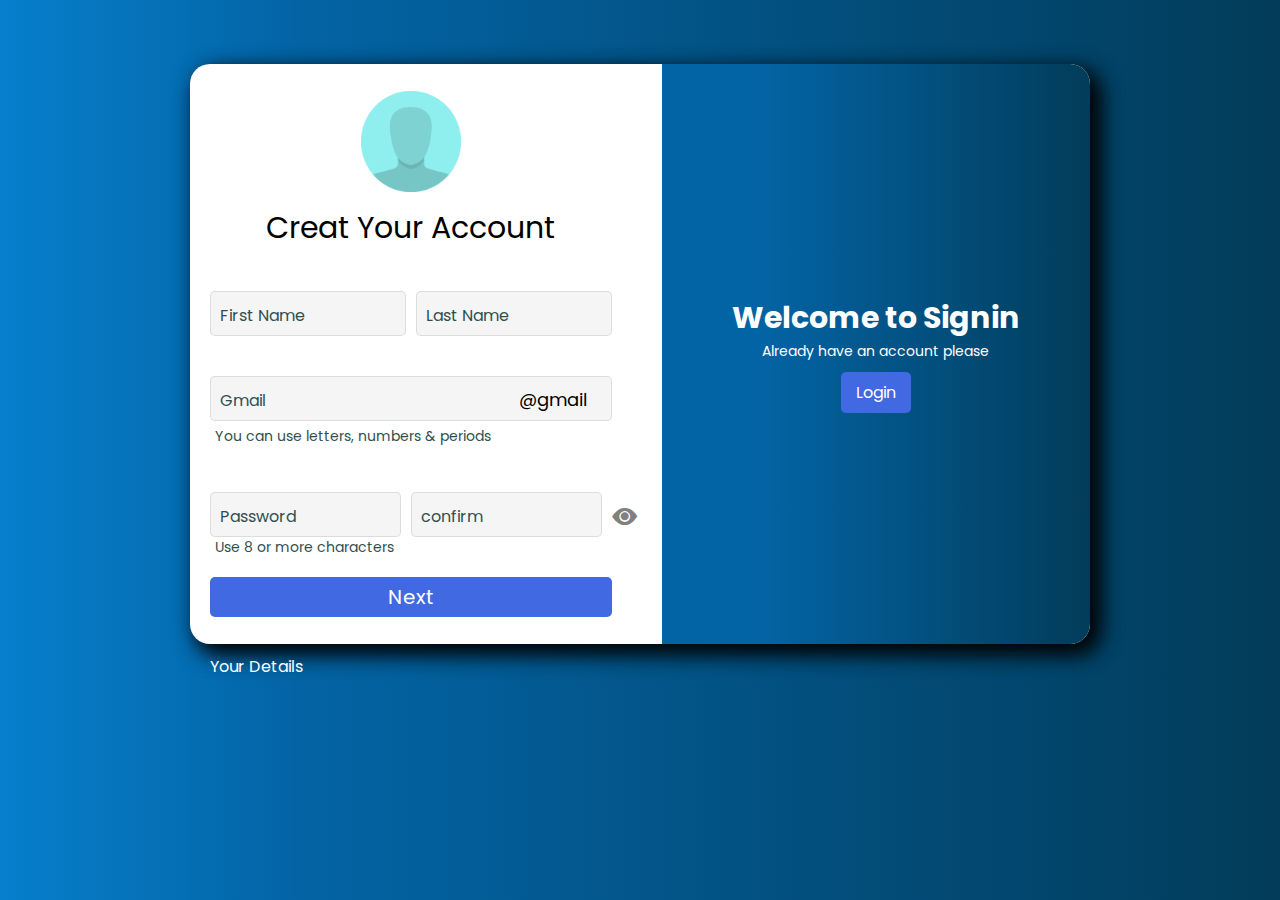
<file: index.html>
<!DOCTYPE html>
<html>
<head>
	<link rel="stylesheet" href="https://cdn.jsdelivr.net/npm/bootstrap-icons@1.10.3/font/bootstrap-icons.css">
	<link rel="preconnect" href="https://fonts.googleapis.com">
	<link rel="preconnect" href="https://fonts.gstatic.com" crossorigin>
	<link href="https://fonts.googleapis.com/css2?family=Poppins:wght@300;400;500;600&display=swap" rel="stylesheet">
	<link rel="stylesheet" type="text/css" href="Assets/css/style.css">
	<meta charset="utf-8">
	<meta name="viewport" content="width=device-width, initial-scale=1">
	<title>Gmail Sign In</title>
</head>
<body>
<main>
	<form name="signin">
	<div class="heading">
		<img src="images/profile2.png">
		<p>Creat Your Account</p>
	</div>
	<div class="d-flex" id="firstnameDiv">
		<div class="name">
			<input type="text" name="firstname" id="firstname" required>
			<label for="firstname">First Name</label>
		</div>
		<div class="name">
			<input type="text" name="lastname" id="lastname" required>
			<label for="lastname">Last Name</label>
		</div>
		<div  class="error" id="namespan1" hidden>
			<span id="nameError"><i class="bi bi-exclamation-circle-fill"></i>Enter first and last names</span>
		</div>
		<div  class="error" id="namespan2" hidden>
			<span id="nameError"><i class="bi bi-exclamation-circle-fill"></i>Name already exist</span>
		</div>
	</div>
	
	<div class="gmail">
		
		<input type="gmail" name="gmail" id="gmail" required>
		<label for=gmail>Gmail</label>
		<div class="gmailspan" id="gmailspan1">
			<span>You can use letters, numbers & periods</span></div>
		<small>@gmail</small>
		<div  class="error" id="gmailspan2" hidden>
			<span id="gmailError"><i class="bi bi-exclamation-circle-fill"></i>Choose a gmail address</span>
		</div>
		<div  class="error" id="gmailspan3" hidden>
			<span id="nameError"><i class="bi bi-exclamation-circle-fill"></i>Gmail ID already exist</span>
		</div>	
	</div>
	<div class="d-flex">
		<div class="pass">
		
			<input type="password" name="password" id="password" required>
			<label for="password">Password</label>
		</div>
		
		<div class="pass">
			<input type="password" name="confirm" id="confirm" required>
			<label for="confirm">confirm</label>
		</div>
		<div class="passspan" id="passspan1">
			<span>Use 8 or more characters</span></div>
		
		<div  class="error" id="passspan2" hidden>
			<span id="passworderror"><i class="bi bi-exclamation-circle-fill"></i>Enter a password</span>
		</div>
		<div  class="error" id="passspan3" hidden>
			<span id="nameError"><i class="bi bi-exclamation-circle-fill"></i>Password and confirm password must be same</span>
		</div>
		<div class="iconshow">
			<i class="bi bi-eye-fill"></i>
		</div>
	</div>
	
		
	<div class="nextbutton">
		<button id="nextbutton" type="submit">Next</button>
	</div>
	</form>
	<div class="login">
		<div class="heading">
			<h4>Welcome to Signin</h4>
			<p>Already have an account please</p>
		</div>
		<div>
			<button><a href="login.html">Login</a></button>
		</div>

	</div>
</main>
<div class="details">
	<a href="next.html" target="blank">Your Details</a>
</div>
<script type="text/javascript" src="Assets/js/javascript1.js"></script>
</body>
</html>
</file>
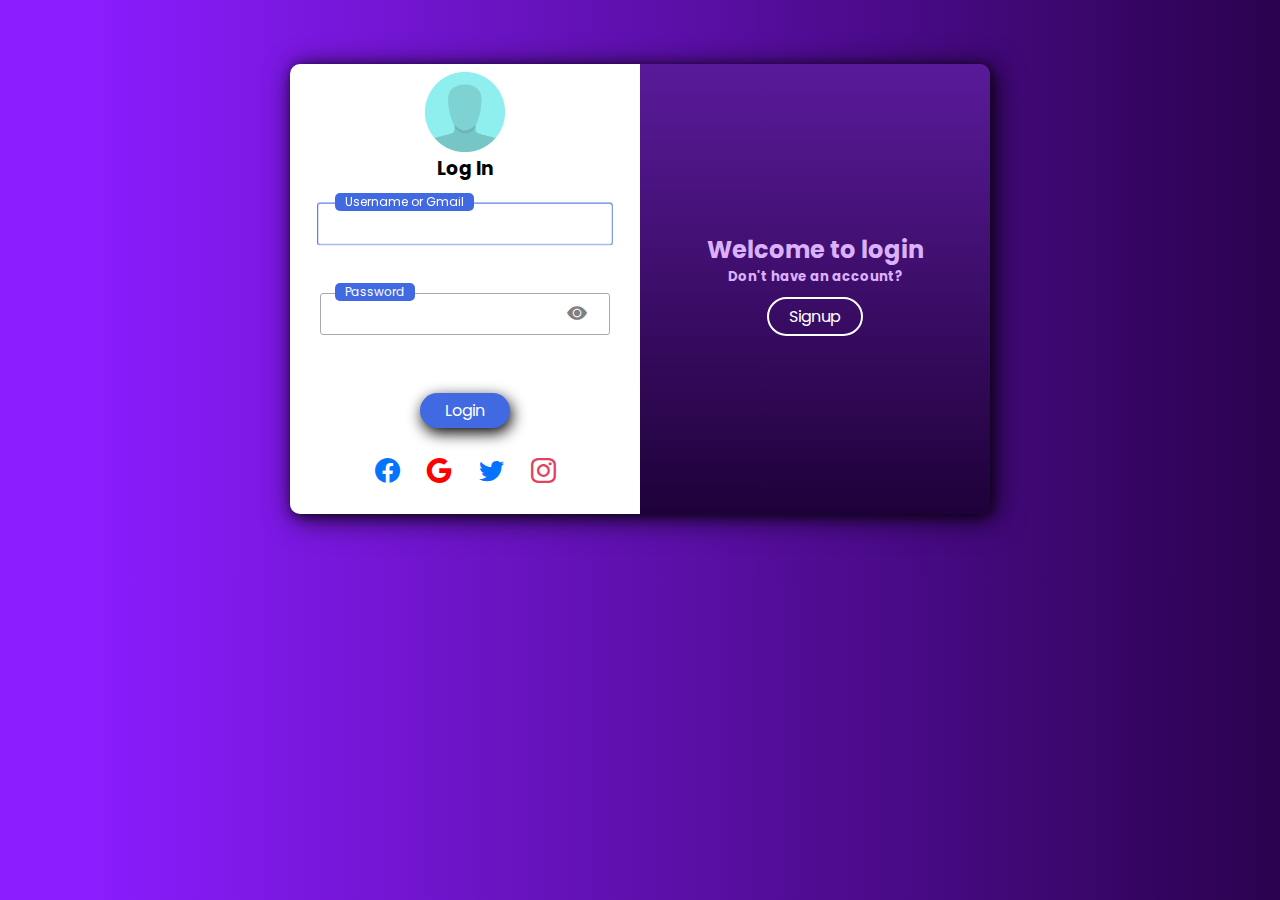
<file: login.html>
<!DOCTYPE html>
<html>
<head>
	<link rel="stylesheet" href="https://cdn.jsdelivr.net/npm/bootstrap-icons@1.10.3/font/bootstrap-icons.css">
	<link rel="preconnect" href="https://fonts.googleapis.com">
	<link rel="preconnect" href="https://fonts.gstatic.com" crossorigin>
	<link href="https://fonts.googleapis.com/css2?family=Poppins:wght@300;400;500;600&display=swap" rel="stylesheet">
	<link rel="stylesheet" type="text/css" href="Assets/css/loginstyle.css">
	<meta charset="utf-8">
	<meta name="viewport" content="width=device-width, initial-scale=1">
	<title>Log in</title>
</head>
<body>
	<div class="login">
		<form name="login">
			<div class="img"><img src="images/profile2.png"></div>
			<h3>Log In</h3>
			<div class="inputname">
				<input type="text" id="gmail" name="gmail" rquired>
				<label for="gmail" class="labelU">Username or Gmail</label>
				<div id="span1" for="gmail">
					<span>Enter your Gmail id</span>
				</div>
				<div id="span2">
					<span>Invalid Gmail id</span>
				</div>
				<div id="i1" hidden>
					<i class="bi bi-exclamation-circle-fill"></i>
				</div>
				<div id="i2" hidden>
					<i class="bi bi-check-circle-fill"></i>
				</div>
			</div>
			<div class="inputpassword">
				<input type="password" id="password" name="password">
				<label for=password class="labelU">Password</label>
				<div id="span1">
					<span>Enter your Password</span>
				</div>
				<div id="span2">
					<span>Invalid Password</span>
				</div>
				<div id="i1" hidden>
					<i class="bi bi-exclamation-circle-fill"></i>
				</div>
				<div id="i2" hidden>
					<i class="bi bi-check-circle-fill"></i>
				</div>
				<div class="iconshow">
					<i class="bi bi-eye-fill"></i>
				</div>
			</div>
			<div>
				<button id="btn">Login</button>
			</div>
			<div class="icon">
				<i class="bi bi-facebook"></i>
				<i class="bi bi-google"></i>
				<i class="bi bi-twitter"></i>
				<i class="bi bi-instagram"></i>
			</div>
		</form>
		<main class="signup">
			<h2>Welcome to login</h2>
			<h5>Don't have an account?</h5>
			<button class="signupbtn">Signup</button>
		</main>

	</div>
	<div class="loginsuccess hidden">
		<div class="success"><h2><i class="bi bi-check-circle-fill"></i>Login Success!</h2></div>
		<div class="p">
			<div><img src="images/profile2.png"></div>
			<div id="username"></div>
			<div><button id="logoutBtn">Logout</button></div>
		</div>
		
	</div>

	<script type="text/javascript" src="Assets/js/login.js"></script>
</body>
</html>
</file>
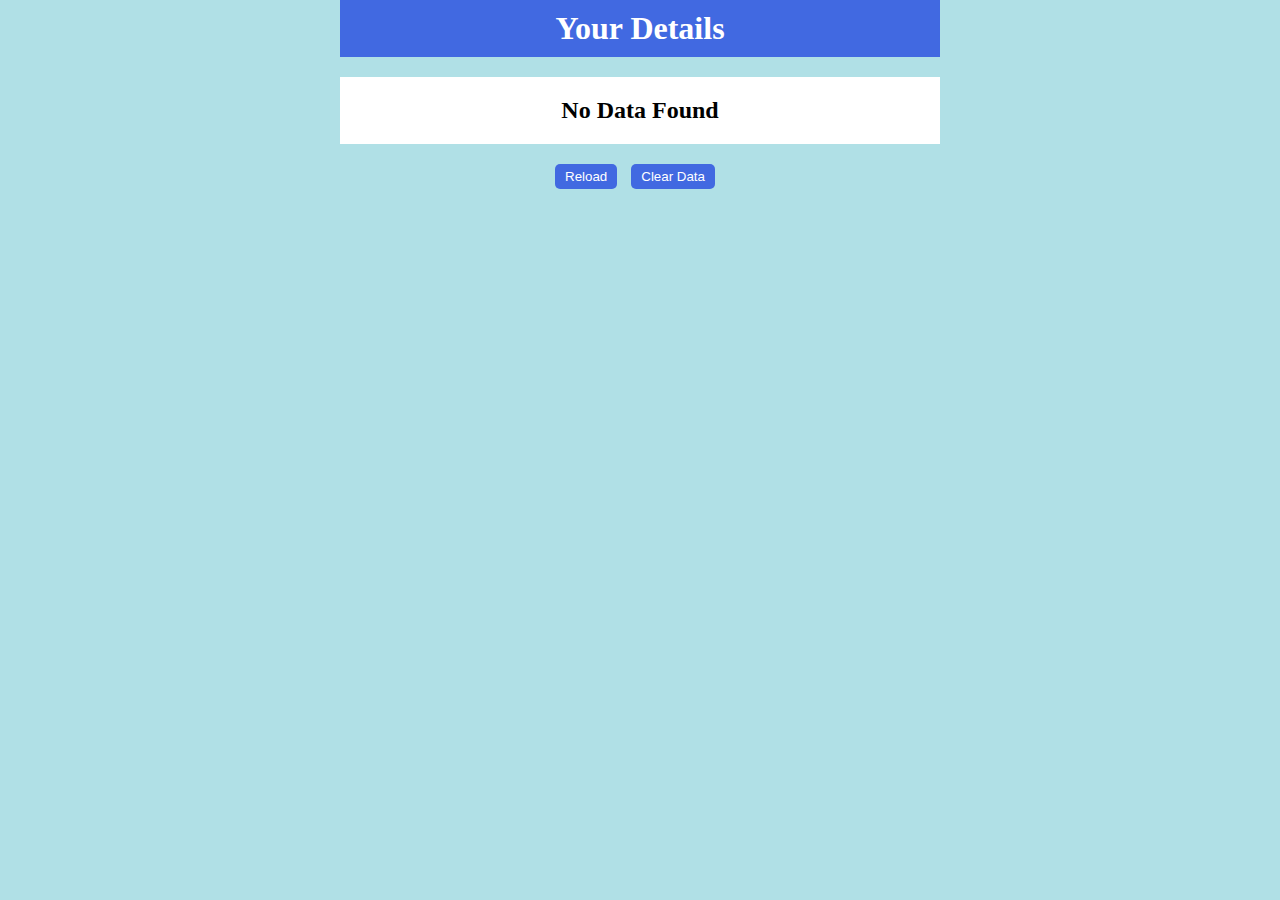
<file: next.html>
<!DOCTYPE html>
<html>
<head>
	<link rel="stylesheet" type="text/css" href="Assets/css/table.css">
	<meta charset="utf-8">
	<meta name="viewport" content="width=device-width, initial-scale=1">
	<title>Your Details</title>
</head>
<body>
	<div class="heading">
		<h1>Your Details</h1>
	</div>
	<div class="table">
		<h2>No Data Found</h2>
		<table border="1">
			<thead>
				<tr>
					<th>First Name</th>
					<th>Last Name</th>
					<th>Gmail</th>
				</tr>
			</thead>
			<tbody>
				
			</tbody>
		</table>
	</div>
	<div class=btn>
		<button>Reload</button>
		<button id="clearbtn">Clear Data</button>
	</div>
	<script type="text/javascript" src="Assets/js/next.js"></script>
</body>
</html>
</file>
<file: Assets/css/style.css>
*{
	padding: 0;
	margin: 0;
	box-sizing: border-box;
	font-family: 'Poppins', sans-serif;
}
body{
	background-color: #077fcc;
	background-image: linear-gradient(90deg, #077fcc 0%, #0364a5 23%, #023c5a 100%);
}


main{
	width: 900px;
	margin: 5% auto 10px auto;
	box-shadow: 8px 8px 20px rgba(0,0,0,0.8),
				8px 8px 25px rgba(0,0,0,0.8);
	border-radius: 20px;
	background-color: white;
	display: flex;
	justify-content: space-around;
	align-items: center;
	gap: 50px;
}
form{
	width: 600px;
	padding:20px 0 20px 20px;
}

.heading{
	font-size:30px;
	text-align: center;
}




/*input Name & Password & Gmail*/

form input{
	width: 100%;
	padding: 10px;
	border-radius: 5px;
	outline: none;
	border:0.01px solid rgba(0,0,0,0.1);;
	background-color: whitesmoke;
	font-size: 15px;
}
form .name, form .pass, form .gmail{
	display: block;
	margin-top: 40px;
	position: relative;
}

form input[type="checkbox"]{
	width: 18px;
	height: 18px;
}

form span{
	color: darkslategray;
	font-size: 14px;
	display: block;
	margin:5px;
}


/*show password*/
.iconshow i{
	color: gray;
	position: absolute;
	font-size: 25px;
	bottom: 0;
	right: -30px;
}


/*Button*/

form button{
	padding: 5px 20px;
	background-color: royalblue;
	border-radius: 5px;
	border: none;
	color: white;
	font-size: 20px;
	cursor: pointer;
	width: 100%;
}

.nextbutton{
	margin-top: 40px;
	text-align: center;
}




/*input Label*/

form label{
	font-size: 16px;
	color: darkslategray;

}
form small{
	position:absolute;
	right: 25px;
	top:10px;
	font-size: 18px;
}

.d-flex{
	display: flex;
	justify-content: space-between;
	gap: 10px;
	position: relative;
}




/*Image*/

form img{
	width: 100px;
}


/* Relative & absolute */

form .name label, form .pass label, form .gmail label{
	position: absolute;
	top: 12px;
	left: 10px;
	cursor: text;
}

#passspan1{
	position: absolute;
	top: 80px;
}



/*hover effect*/

form input, form label{
	transition:all 0.2s;
}

.name, .gmail, .pass{
	width: 100%;
	position: relative;
}
input:focus{
	border: 1px solid royalblue;
}
 input:valid ~ label,
 input:focus ~ label{
 	font-size: 14px;
 	background-color: white;
 	padding: 0 5px;
	top: -10px;
	color: royalblue;
}

/*Login*/

.login{
	width: 600px;
	padding: 20px;
	min-height: 580px;
	max-height: 700px;
	text-align: center;
	background-image:linear-gradient(90deg,#0364a5 23%, #023c5a 100%);
	border-top-right-radius: 20px;
	border-bottom-right-radius: 20px;
	display: flex;
	flex-direction: column;
	justify-content: center;
	align-items: center;
	color: white;
}
.login p{
	font-size: 14px;
}
.login button{
	border: none;
	padding: 8px 15px;
	background-color: royalblue;
	margin-top: 10px;
	color: white;
	border-radius: 5px;
	font-size: 16px;
	cursor: pointer;
}
.login button a{
	text-decoration: none;
	color: white;
}



.details{
	width: 900px;
	margin:auto;
}
.details a{
	color: white;
	font-size: 16px;
	margin-left: 20px;
	text-decoration: none;
}
.details a:hover{
	font-weight: bold;
}


/*Error Msg*/
.error span, i{
	color: red;
	font-size: 15px;
}
.name ~.error{
	position: absolute;
	top: 80px;
}

form i{
	margin-right: 5px;
}
.gmail .error{
	position: absolute;
	top: 40px;
}
.pass ~ .error{
	position: absolute;
	top: 90px;
}

.errorMsg{
	position: absolute;
	top: 90px;
}
</file>
<file: Assets/css/loginstyle.css>
*{
	padding: 0;
	margin: 0;
	box-sizing: border-box;
	font-family: 'Poppins', sans-serif;
}
body{
	padding: 5% 0;
	background-color: #8a1cfd;
	background-image: linear-gradient(90deg, #8a1cfd 8%, #2a024e 100%);
	display:flex;
	flex-direction: column;
	justify-content: center;
	align-items: center;
}
.login{
	width: 700px;
	height: 450px;
	margin:auto;
	box-shadow: 5px 5px 30px rgba(0,0,0,0.50),
				3px 3px 20px rgba(0,0,0,0.50),
				2px 2px 10px rgba(0,0,0,0.50);
	text-align: center;
	border-radius: 10px;
	display: flex;
	justify-content: center;
	align-items: center;
	position: relative;
	transition: all 0.5s;
}
.img img{
	width: 80px;
	position: absolute;
	top: 8px;
	left: calc((350px - 80px)/2);
}
form{
	width: 350px;
	height: 450px;
	padding: 30px;
	background-color: white;
	border-top-left-radius: 10px;
	border-bottom-left-radius: 10px;
}
.login h3{
	margin-top:60px;
}
.signup{
	width:350px;
	height: 450px;
	padding: 30px;
}
.inputname{
	position: relative;
}
form input{
	width: 100%;
	outline: none;
	padding: 10px;
	margin-top: 20px;
	border-radius: 3px;
	border: 1px solid darkgray;
	display: block;
	background: none;
}
form input:focus,
form input:hover{
	transform: scale(1.02);
	border:1.5px solid royalblue;
}
form button{
	background-color: royalblue;
	padding: 5px 25px;
	border: none;
	border-radius: 50px;
	color: white;
	box-shadow: 2px 5px 15px black;
	cursor: pointer;
	transition: all 0.2s;
	font-size: 16px;
	margin-top: 30px;
}
form button:hover{
	transform: scale(1.05);
	background-color: #224CCC;
}
.iconshow{
	color: gray;
	font-size: 20px;
	position: absolute;
	right: 23px;
	top: 5px;
}



.inputname #span1, .inputname #span2{
	position: absolute;
	top: 20px;
	right: 0px;
	
}
.inputname #span1{
	visibility: hidden;
	color: red;
	font-size: 12px;
	opacity: 0;
	transition:all 0.5s;
}

.inputname .span1{
	visibility: visible !important;
	transform: translateY(20px) !important;
	opacity: 1 !important;
	
}
.inputname #span2{
	visibility: hidden;
	color: red;
	font-size: 12px;
	transition:all 0.5s;
	opacity: 0;
}
.inputname .span2{

	transform: translateY(20px) !important;
	opacity: 1 !important;
	visibility: visible !important;
}


.inputpassword #span1{
	visibility: hidden;
	position: absolute;
	top: 20px;
	right: 0px;
	color: red;
	font-size: 12px;
	transition: all 0.5s;
	opacity: 0;
	
}
.inputpassword .span1{
	visibility: visible !important;
	transform: translateY(20px) !important;
	opacity: 1 !important;
}
.inputpassword #span2{
	visibility: hidden;
	position: absolute;
	top: 20px;
	right: 0px;
	color: red;
	font-size: 12px;
	transition: all 0.5s;
	opacity: 0;
	
}
.inputpassword .span2{
	visibility: visible !important;
	transform: translateY(20px) !important;
	opacity: 1 !important;
}


/*animation*/

.inputname, .inputpassword{
	position: relative;
	height: 70px;
}

.labelU{
	font-size:12px;
	color: darkgray;
	position: absolute;
	top: 8px;
	left: 5px;
	cursor: text;
	transition: all 0.3s ;
}

input:focus ~ label,
input:valid ~ label{
	top: -10px;
	left: 15px;
	background-color: royalblue;
	color: white;
	padding: 0 10px;
	border-radius: 5px;
	font-size: 12px;
}

.icon{	
	margin-top:25px;
	font-size: 25px;
	word-spacing: 20px;
	cursor: pointer;
}
.icon .bi-facebook,
.icon .bi-twitter{
	color: #0573FD;
}

.icon .bi-facebook:hover,
.icon .bi-twitter:hover{
	color: #024394;

}

.icon .bi-instagram{
	color:#E4405F;
}
.icon .bi-instagram:hover{
	color: #B90326;
}

.icon .bi-google{
	color: red;
}
.icon .bi-google:hover{
	color: #980404;
}

main{
	background-image:linear-gradient(180deg,#5A1A9A,#1F0139);
	display: flex;
	flex-direction: column;
	justify-content: center;
	align-items: center;
	border-top-right-radius: 10px;
	border-bottom-right-radius: 10px;
	color: #DBB1FD;
}

main button{
	background-color:transparent;
	color:white;
	border: 2px solid white;
	border-radius: 80px;
	padding: 5px 20px;
	margin: 10px 0;
	cursor: pointer;
	transition: all 0.2s;
	font-size: 16px;
}
main button:hover{
	transform: scale(1.05);
	background-color: #2A024E;
}

/*icon*/
#i1, #i2{
	position: absolute;
	top: 10px;
	right: 5px;
	font-size: 14px;
}

#i1{
	color: red;
}
#i2{
	color: green;
}


/* LOGIN SUCCESS */

.loginsuccess{
	width: 700px;
	height: 450px;
	margin: auto;
	background-color: white;
	border-radius: 10px;
	box-shadow: 5px 5px 30px rgba(0,0,0,0.50),
				3px 3px 20px rgba(0,0,0,0.50),
				2px 2px 10px rgba(0,0,0,0.50);
	text-align: center;
	position: relative;
	transition: all 0.2s;
}
.loginsuccess::before{
	content: '';
	background-image: url("file:///D:/Sivanesh/Desktop%201/web/New%20folder/gmail/images/project.jpg");
	background-size: cover;
	background-position:center ;
	position: absolute;
	top: 0;
	left: 0;
	bottom: 0;
	right: 0;
	opacity: 0.2;
}
.loginsuccess .success{
	padding: 20px;
	margin-bottom: 20px;
	border-bottom: 1px solid gray;
	position: relative;
}
.loginsuccess h2 i{
	color: green;
	font-size: 40px;
	margin-right: 10px;
	position: relative;
}

.loginsuccess #username{
	font-size: 25px;
	position: relative;

}
.loginsuccess img{
	width: 80px;
}
.p{
	position: relative;
	display: flex;
	flex-direction: column;
	justify-content: center;
	align-items: center;
	font-weight: bold;
	color: darkslategray;
}

.hidden{
	height: 0;
	visibility: hidden;
	transition: all 0.2s;
}

.loginsuccess button{
	border-radius: 5px;
	border: none;
	background-color: green;
	padding: 5px 10px;
	color: white;
	margin-top: 30px;
	transition: all 0.2s;
	cursor: pointer;
}
.loginsuccess button:hover{
	background-color: darkgreen;
	transform: scale(1.02);
}
</file>
<file: Assets/css/table.css>
*{
	padding: 0;
	margin: 0;
	box-sizing: border-box;
}
body{
	background-color: powderblue;
	text-align: center;

}
.heading{
	background-color: royalblue;
	padding: 10px;
	color: white;
	width: 600px;
	margin: auto;

}
.table{
	width: 600px;
	background-color: white;
	margin: 20px auto;
	padding: 20px;
}
.table table{
	text-align: center;
	width: 550px;
	margin: auto;
	border-collapse: collapse;
	border: 1px solid gray;
}
table th{
	background-color: royalblue;
	color: white;
	font-size: 15px;
	font-weight: 100;
	padding: 5px;
	letter-spacing: 2px;

}
table td{
	padding: 5px;
	color: gray;
}

.btn{
	width: 600px;
	margin: 20px auto;
	text-align: center;
}
.btn button{
	padding: 5px 10px;
	background-color: royalblue;
	border-radius: 5px;
	border: none;
	color: white;
	margin-right: 10px;
}
</file>
